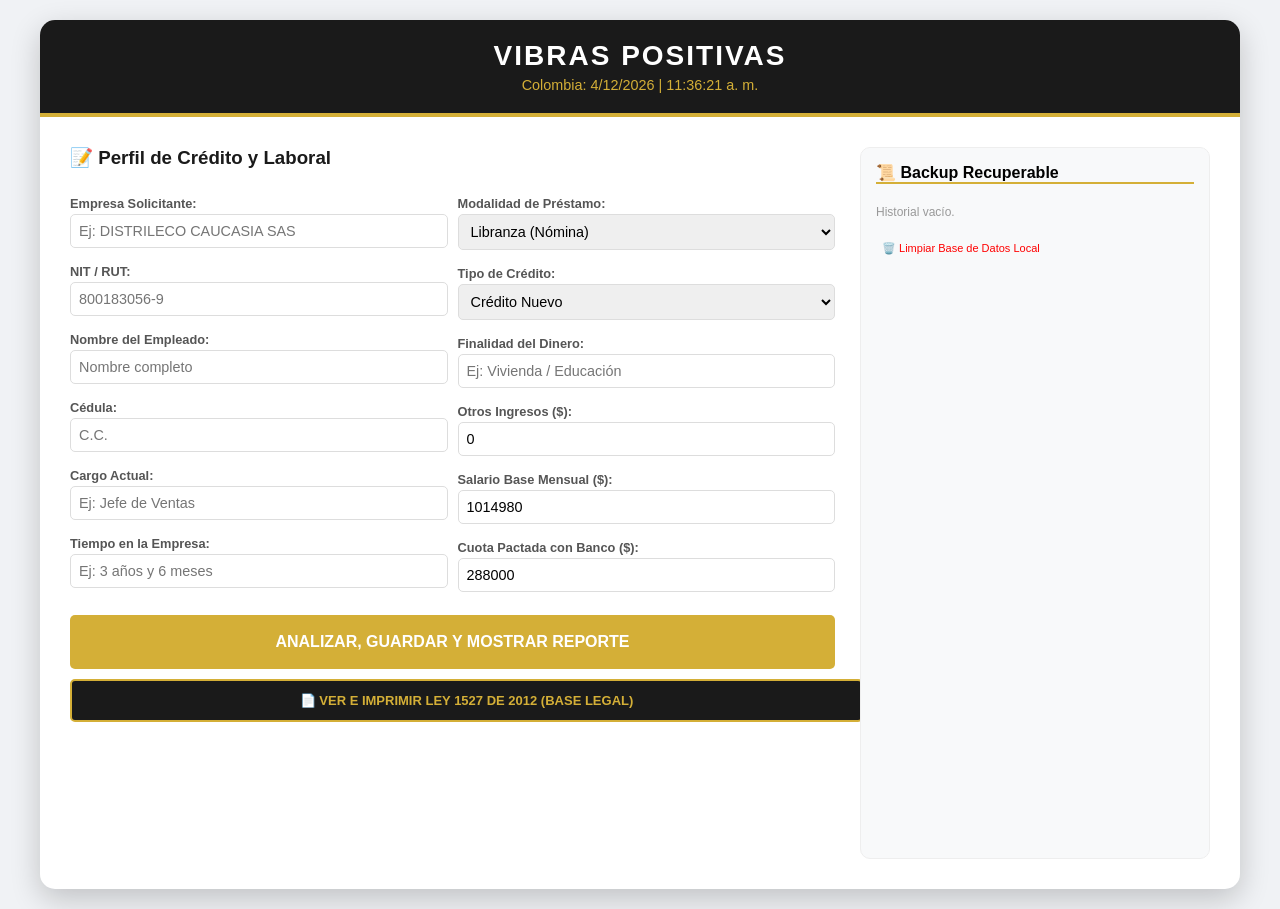
<file: index.html>
<!DOCTYPE html>
<html lang="es">
<head>
    <meta charset="UTF-8">
    <title>Vibras Positivas - Sistema de Libranza Profesional V3</title>
    <style>
        :root { --vp-gold: #d4af37; --vp-dark: #1a1a1a; --vp-green: #27ae60; }
        body { font-family: 'Segoe UI', sans-serif; background: #f0f2f5; margin: 0; padding: 20px; }
        .container { max-width: 1200px; margin: auto; background: white; border-radius: 15px; overflow: hidden; box-shadow: 0 10px 30px rgba(0,0,0,0.2); }
        
        .vp-header { background: var(--vp-dark); color: white; padding: 20px; text-align: center; border-bottom: 4px solid var(--vp-gold); }
        .vp-logo { font-size: 28px; font-weight: bold; letter-spacing: 2px; }
        .datetime { font-size: 0.9em; color: var(--vp-gold); margin-top: 5px; }

        .main-content { padding: 30px; display: grid; grid-template-columns: 1fr 350px; gap: 25px; }
        
        label { display: block; margin: 8px 0 3px; font-weight: 600; font-size: 0.8em; color: #555; }
        input, select { width: 100%; padding: 8px; border: 1px solid #ddd; border-radius: 5px; margin-bottom: 8px; box-sizing: border-box; font-size: 0.9em; }
        
        .btn-analizar { background: #d4af37; color: white; border: none; padding: 18px; width: 100%; cursor: pointer; font-weight: bold; text-transform: uppercase; border-radius: 5px; font-size: 16px; margin-top: 15px; }
        .btn-analizar:hover { background: #b8962d; }

        /* BOTÓN PARA LA LEY - CORREGIDO PARA TU GITHUB */
        .btn-ley { 
            background: var(--vp-dark); 
            color: var(--vp-gold); 
            border: 2px solid var(--vp-gold); 
            padding: 12px; 
            width: 100%; 
            cursor: pointer; 
            font-weight: bold; 
            border-radius: 5px; 
            font-size: 13px; 
            margin-top: 10px; 
            text-align: center; 
            text-decoration: none; 
            display: block; 
            transition: 0.3s;
        }
        .btn-ley:hover { background: var(--vp-gold); color: white; }
        
        .history-section { background: #f8f9fa; padding: 15px; border-radius: 10px; border: 1px solid #eee; height: 680px; overflow-y: auto; }
        .historial-item { font-size: 0.8em; padding: 10px; border: 1px solid #ddd; background: white; margin-bottom: 8px; border-radius: 5px; cursor: pointer; }

        #reporte-final { display: none; padding: 40px; border-top: 2px dashed #ccc; position: relative; }
        
        @media print {
            .no-print, .vp-header, .history-section, .btn-analizar, .btn-ley { display: none !important; }
            body { background: white; padding: 0; }
            .container { box-shadow: none; width: 100%; max-width: 100%; }
            #reporte-final { display: block !important; border: none; padding: 0; }
            .main-content { display: block; padding: 0; }
        }

        table { width: 100%; border-collapse: collapse; margin: 15px 0; }
        th, td { border: 1px solid #333; padding: 10px; text-align: left; font-size: 0.9em; }
        .check-box { display: inline-block; width: 18px; height: 18px; border: 2px solid #000; margin-right: 5px; vertical-align: middle; }
        .clausula-blindada { background: #fffbe6; border: 1px solid #ffe58f; padding: 15px; font-size: 0.85em; margin-top: 15px; text-align: justify; line-height: 1.4; }
        .legal-footer { font-size: 10px; text-align: center; color: #777; margin-top: 40px; border-top: 1px solid #eee; padding-top: 10px; }
    </style>
</head>
<body>

<div class="container">
    <div class="vp-header no-print">
        <div class="vp-logo">VIBRAS POSITIVAS</div>
        <div class="datetime" id="reloj">Colombia: --/--/---- | --:--:--</div>
    </div>

    <div class="main-content">
        <div class="form-section no-print">
            <h3 style="margin-top:0; color: #1a1a1a;">📝 Perfil de Crédito y Laboral</h3>
            
            <div style="display: grid; grid-template-columns: 1fr 1fr; gap: 10px;">
                <div>
                    <label>Empresa Solicitante:</label>
                    <input type="text" id="emp" placeholder="Ej: DISTRILECO CAUCASIA SAS">
                    <label>NIT / RUT:</label>
                    <input type="text" id="nit" placeholder="800183056-9">
                    <label>Nombre del Empleado:</label>
                    <input type="text" id="nom" placeholder="Nombre completo">
                    <label>Cédula:</label>
                    <input type="text" id="cc" placeholder="C.C.">
                    <label>Cargo Actual:</label>
                    <input type="text" id="cargo" placeholder="Ej: Jefe de Ventas">
                    <label>Tiempo en la Empresa:</label>
                    <input type="text" id="tiempo" placeholder="Ej: 3 años y 6 meses">
                </div>
                <div>
                    <label>Modalidad de Préstamo:</label>
                    <select id="modalidad">
                        <option value="LIBRANZA">Libranza (Nómina)</option>
                        <option value="CRÉDITO PERSONAL">Crédito Personal</option>
                    </select>
                    <label>Tipo de Crédito:</label>
                    <select id="tipo">
                        <option value="NUEVO">Crédito Nuevo</option>
                        <option value="RETANQUEO">Refinanciación (Viejo)</option>
                    </select>
                    <label>Finalidad del Dinero:</label>
                    <input type="text" id="finalidad" placeholder="Ej: Vivienda / Educación">
                    <label>Otros Ingresos ($):</label>
                    <input type="number" id="otros" value="0">
                    <label>Salario Base Mensual ($):</label>
                    <input type="number" id="sal" value="1014980">
                    <label>Cuota Pactada con Banco ($):</label>
                    <input type="number" id="cuo" value="288000">
                </div>
            </div>
            
            <button class="btn-analizar" onclick="ejecutarAnalisisFinal()">ANALIZAR, GUARDAR Y MOSTRAR REPORTE</button>
            
            <a href="ley152172012.html" target="_blank" class="btn-ley">📄 VER E IMPRIMIR LEY 1527 DE 2012 (BASE LEGAL)</a>
        </div>

        <div class="history-section no-print">
            <h4 style="margin-top:0; border-bottom: 2px solid var(--vp-gold)">📜 Backup Recuperable</h4>
            <div id="lista-historial"></div>
            <button onclick="borrarTodo()" style="color:red; background:none; border:none; cursor:pointer; font-size:11px; margin-top:10px;">🗑️ Limpiar Base de Datos Local</button>
        </div>
    </div>

    <div id="reporte-final">
        <div style="text-align:center;">
            <h1 id="rep-emp-titulo" style="text-transform:uppercase; margin-bottom:5px;">EMPRESA</h1>
            <p style="margin:0;">NIT: <span id="rep-nit-body"></span></p>
            <hr style="border: 1px solid #000;">
            <h3 style="margin-top:10px;">ESTUDIO TÉCNICO Y CERTIFICACIÓN DE LIBRANZA</h3>
        </div>
        <p><strong>FECHA DE EMISIÓN:</strong> <span id="rep-fecha"></span></p>
        <table>
            <tr><th colspan="4" style="background:#f2f2f2; text-align:center;">I. INFORMACIÓN DEL COLABORADOR</th></tr>
            <tr>
                <td width="20%"><strong>Empleado:</strong></td><td id="rep-nom" width="30%"></td>
                <td width="20%"><strong>Identificación:</strong></td><td id="rep-cc" width="30%"></td>
            </tr>
            <tr>
                <td><strong>Cargo:</strong></td><td id="rep-cargo"></td>
                <td><strong>Antigüedad:</strong></td><td id="rep-tiempo"></td>
            </tr>
            <tr>
                <td><strong>Finalidad:</strong></td><td id="rep-finalidad" colspan="3"></td>
            </tr>
        </table>
        <table>
            <tr><th colspan="4" style="background:#f2f2f2; text-align:center;">II. ANÁLISIS FINANCIERO Y MODALIDAD</th></tr>
            <tr>
                <td width="25%">Ingreso Base:</td><td id="rep-sal" width="25%"></td>
                <td width="25%">Modalidad:</td><td id="rep-modalidad" width="25%"></td>
            </tr>
            <tr>
                <td>Otros Ingresos:</td><td id="rep-otros"></td>
                <td>Tipo de Crédito:</td><td id="rep-tipo"></td>
            </tr>
            <tr>
                <td><strong>Cuota Mensual:</strong></td><td id="rep-cuo"></td>
                <td><strong>Afectación Nómina:</strong></td><td><strong id="rep-por"></strong></td>
            </tr>
        </table>
        <div style="margin: 20px 0; border: 2px solid #000; padding: 15px; text-align: center; font-weight: bold; font-size: 1.1em;">
            DICTAMEN DE LA EMPRESA: &nbsp;&nbsp;&nbsp; 
            <span class="check-box"></span> SOLICITUD APROBADA &nbsp;&nbsp;&nbsp;&nbsp;&nbsp;&nbsp; 
            <span class="check-box"></span> SOLICITUD RECHAZADA
        </div>
        <div class="clausula-blindada">
            <strong>AVISO LEGAL (Ley 1527 de 2012):</strong> La empresa <strong><span id="rep-emp-body"></span></strong> actúa solo como intermediario para el recaudo (agente retenedor). La responsabilidad de pago mensual cesará automáticamente al finalizar el vínculo laboral. En caso de retiro, se autoriza descontar el saldo pendiente de las prestaciones sociales. Cualquier deuda remanente deberá ser gestionada directamente entre el <strong>TRABAJADOR</strong> y el <strong>BANCO</strong>, sin responsabilidad solidaria de la empresa.
        </div>
        <div style="margin-top: 70px; display: flex; justify-content: space-between; text-align: center;">
            <div style="width: 40%; border-top: 1px solid #000; padding-top: 5px;">Firma del Trabajador / C.C.</div>
            <div style="width: 40%; border-top: 1px solid #000; padding-top: 5px;">Autorizado por la Empresa</div>
        </div>
        <div class="legal-footer">
            Reporte generado por el software de <strong>Vibras Positivas</strong> &copy; 2026 | Soporte Técnico y Propiedad Intelectual
        </div>
        <button class="no-print btn-analizar" onclick="window.print()" style="background:var(--vp-green); margin-top:30px;">🖨️ IMPRIMIR REPORTE PARA TRÁMITE</button>
    </div>
</div>

<script>
    function actualizarReloj() {
        const op = { timeZone: 'America/Bogota', hour: '2-digit', minute: '2-digit', second: '2-digit', hour12: true };
        document.getElementById('reloj').innerText = `Colombia: ${new Date().toLocaleDateString('es-CO')} | ${new Date().toLocaleTimeString('es-CO', op)}`;
    }
    setInterval(actualizarReloj, 1000);

    function ejecutarAnalisisFinal() {
        const d = {
            emp: document.getElementById('emp').value,
            nit: document.getElementById('nit').value,
            nom: document.getElementById('nom').value,
            cc: document.getElementById('cc').value,
            cargo: document.getElementById('cargo').value,
            tiempo: document.getElementById('tiempo').value,
            modalidad: document.getElementById('modalidad').value,
            tipo: document.getElementById('tipo').value,
            finalidad: document.getElementById('finalidad').value,
            otros: parseFloat(document.getElementById('otros').value) || 0,
            sal: parseFloat(document.getElementById('sal').value),
            cuo: parseFloat(document.getElementById('cuo').value),
            fecha: new Date().toLocaleString('es-CO')
        };
        if(!d.emp || !d.nom) return alert("Faltan datos de la empresa o del empleado.");
        
        const por = (d.cuo / d.sal) * 100;
        document.getElementById('rep-emp-titulo').innerText = d.emp;
        document.getElementById('rep-emp-body').innerText = d.emp;
        document.getElementById('rep-nit-body').innerText = d.nit;
        document.getElementById('rep-nom').innerText = d.nom;
        document.getElementById('rep-cc').innerText = d.cc;
        document.getElementById('rep-cargo').innerText = d.cargo;
        document.getElementById('rep-tiempo').innerText = d.tiempo;
        document.getElementById('rep-finalidad').innerText = d.finalidad;
        document.getElementById('rep-modalidad').innerText = d.modalidad;
        document.getElementById('rep-tipo').innerText = d.tipo;
        document.getElementById('rep-otros').innerText = "$ " + d.otros.toLocaleString();
        document.getElementById('rep-sal').innerText = "$ " + d.sal.toLocaleString();
        document.getElementById('rep-cuo').innerText = "$ " + d.cuo.toLocaleString();
        document.getElementById('rep-por').innerText = por.toFixed(2) + "%";
        document.getElementById('rep-fecha').innerText = d.fecha;

        let h = JSON.parse(localStorage.getItem('vp_libranza_vfinal')) || [];
        h.unshift(d);
        localStorage.setItem('vp_libranza_vfinal', JSON.stringify(h));
        
        renderBackup();
        document.getElementById('reporte-final').style.display = 'block';
        window.scrollTo({ top: document.getElementById('reporte-final').offsetTop, behavior: 'smooth' });
    }

    function renderBackup() {
        const l = document.getElementById('lista-historial');
        let h = JSON.parse(localStorage.getItem('vp_libranza_vfinal')) || [];
        l.innerHTML = h.map((i, idx) => `
            <div class="historial-item" onclick="recuperar(${idx})">
                <strong>🏢 ${i.emp}</strong><br>
                👤 ${i.nom}<br>
                <small>💰 $${i.cuo.toLocaleString()} | 📅 ${i.fecha}</small>
            </div>
        `).join('') || "<p style='font-size:12px; color:#999;'>Historial vacío.</p>";
    }

    function recuperar(idx) {
        const d = JSON.parse(localStorage.getItem('vp_libranza_vfinal'))[idx];
        document.getElementById('emp').value = d.emp;
        document.getElementById('nit').value = d.nit;
        document.getElementById('nom').value = d.nom;
        document.getElementById('cc').value = d.cc;
        document.getElementById('cargo').value = d.cargo;
        document.getElementById('tiempo').value = d.tiempo;
        document.getElementById('modalidad').value = d.modalidad;
        document.getElementById('tipo').value = d.tipo;
        document.getElementById('otros').value = d.otros;
        document.getElementById('finalidad').value = d.finalidad;
        document.getElementById('sal').value = d.sal;
        document.getElementById('cuo').value = d.cuo;
        ejecutarAnalisisFinal();
    }
    function borrarTodo() { if(confirm("¿Borrar historial?")) { localStorage.removeItem('vp_libranza_vfinal'); renderBackup(); } }
    renderBackup();
</script>
</body>
</html>
</file>
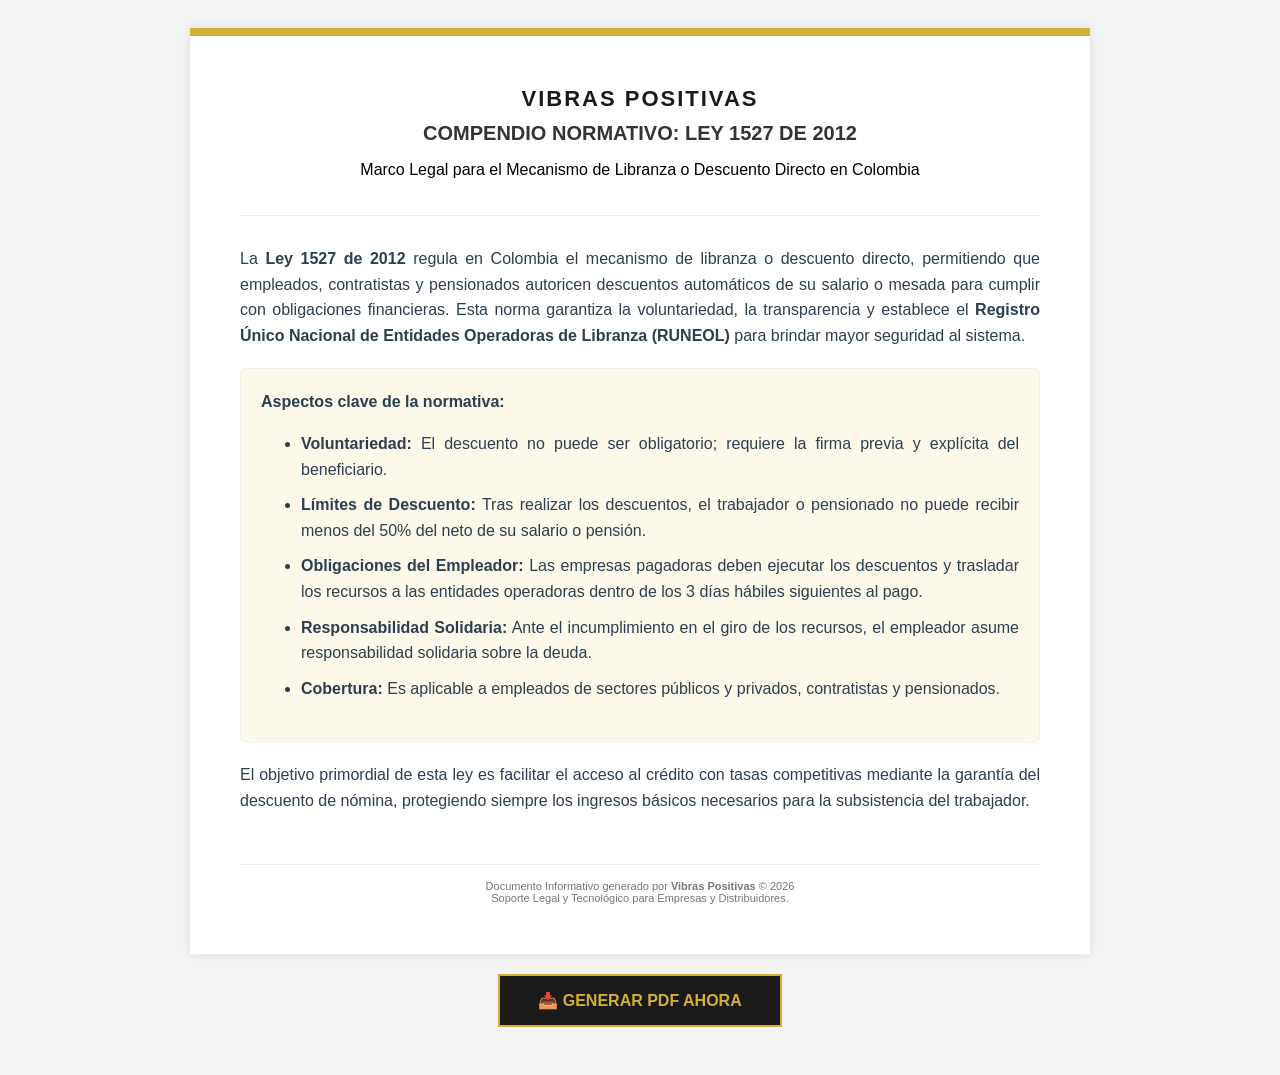
<file: ley152172012.html>
<!DOCTYPE html>
<html lang="es">
<head>
    <meta charset="UTF-8">
    <title>Anexo Legal Ley 1527 - Vibras Positivas</title>
    <style>
        :root { --vp-gold: #d4af37; --vp-dark: #1a1a1a; }
        body { font-family: 'Arial', sans-serif; background: #f4f4f4; padding: 20px; }
        .pdf-page { 
            max-width: 800px; margin: auto; background: white; padding: 50px; 
            box-shadow: 0 0 10px rgba(0,0,0,0.1); border-top: 8px solid var(--vp-gold);
        }
        .header { text-align: center; margin-bottom: 30px; border-bottom: 1px solid #eee; padding-bottom: 20px; }
        .logo { font-weight: bold; font-size: 22px; color: var(--vp-dark); letter-spacing: 2px; }
        h1 { font-size: 20px; color: #333; text-transform: uppercase; margin-top: 10px; }
        .content { line-height: 1.6; text-align: justify; color: #2c3e50; }
        .highlight-box { background: #fdf9ea; border: 1px solid #eee; padding: 20px; margin: 20px 0; border-radius: 5px; }
        ul { margin-bottom: 20px; }
        li { margin-bottom: 10px; }
        .footer { margin-top: 50px; font-size: 11px; text-align: center; color: #777; border-top: 1px solid #eee; padding-top: 15px; }
        .btn-print { 
            display: block; width: 250px; margin: 20px auto; padding: 15px; 
            background: var(--vp-dark); color: var(--vp-gold); border: 2px solid var(--vp-gold);
            font-weight: bold; cursor: pointer; text-align: center; text-decoration: none;
        }
        @media print {
            .btn-print { display: none; }
            body { background: white; padding: 0; }
            .pdf-page { box-shadow: none; border: none; width: 100%; max-width: 100%; }
        }
    </style>
</head>
<body>

    <div class="pdf-page" id="documento">
        <div class="header">
            <div class="logo">VIBRAS POSITIVAS</div>
            <h1>Compendio Normativo: Ley 1527 de 2012</h1>
            <p>Marco Legal para el Mecanismo de Libranza o Descuento Directo en Colombia</p>
        </div>

        <div class="content">
            <p>
                La <strong>Ley 1527 de 2012</strong> regula en Colombia el mecanismo de libranza o descuento directo, permitiendo que empleados, contratistas y pensionados autoricen descuentos automáticos de su salario o mesada para cumplir con obligaciones financieras. Esta norma garantiza la voluntariedad, la transparencia y establece el <strong>Registro Único Nacional de Entidades Operadoras de Libranza (RUNEOL)</strong> para brindar mayor seguridad al sistema.
            </p>

            <div class="highlight-box">
                <strong>Aspectos clave de la normativa:</strong>
                <ul>
                    <li><strong>Voluntariedad:</strong> El descuento no puede ser obligatorio; requiere la firma previa y explícita del beneficiario.</li>
                    <li><strong>Límites de Descuento:</strong> Tras realizar los descuentos, el trabajador o pensionado no puede recibir menos del 50% del neto de su salario o pensión.</li>
                    <li><strong>Obligaciones del Empleador:</strong> Las empresas pagadoras deben ejecutar los descuentos y trasladar los recursos a las entidades operadoras dentro de los 3 días hábiles siguientes al pago.</li>
                    <li><strong>Responsabilidad Solidaria:</strong> Ante el incumplimiento en el giro de los recursos, el empleador asume responsabilidad solidaria sobre la deuda.</li>
                    <li><strong>Cobertura:</strong> Es aplicable a empleados de sectores públicos y privados, contratistas y pensionados.</li>
                </ul>
            </div>

            <p>
                El objetivo primordial de esta ley es facilitar el acceso al crédito con tasas competitivas mediante la garantía del descuento de nómina, protegiendo siempre los ingresos básicos necesarios para la subsistencia del trabajador.
            </p>
        </div>

        <div class="footer">
            Documento Informativo generado por <strong>Vibras Positivas</strong> &copy; 2026<br>
            Soporte Legal y Tecnológico para Empresas y Distribuidores.
        </div>
    </div>

    <a href="#" class="btn-print" onclick="window.print()">📥 GENERAR PDF AHORA</a>

</body>
</html>
</file>
